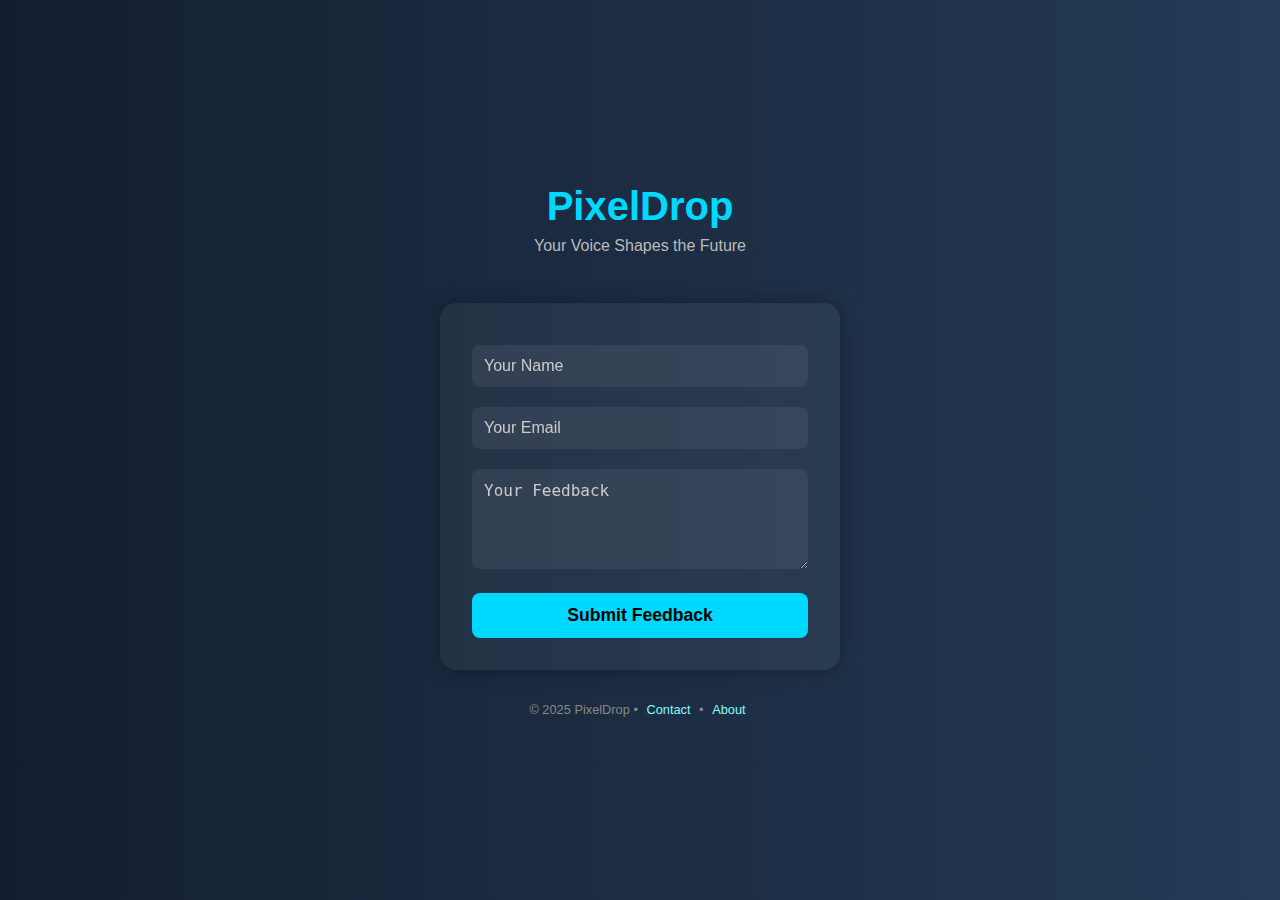
<file: index.html>
<!DOCTYPE html>
<html lang="en">
<head>
  <meta charset="UTF-8" />
  <meta name="viewport" content="width=device-width, initial-scale=1" />
  <title>PixelDrop – Feedback Portal</title>
  <link rel="stylesheet" href="style.css" />
</head>
<body>

  <header>
    <h1>PixelDrop</h1>
    <p>Your Voice Shapes the Future</p>
  </header>

  <div class="form-card">
    <form>
      <input type="text" name="name" placeholder="Your Name" required />
      <input type="email" name="email" placeholder="Your Email" required />
      <textarea name="feedback" rows="4" placeholder="Your Feedback" required></textarea>
      <button type="submit">Submit Feedback</button>
    </form>
  </div>

  <footer>
    &copy; 2025 PixelDrop • <a href="#">Contact</a> • <a href="#">About</a>
  </footer>

</body>
</html>
</file>
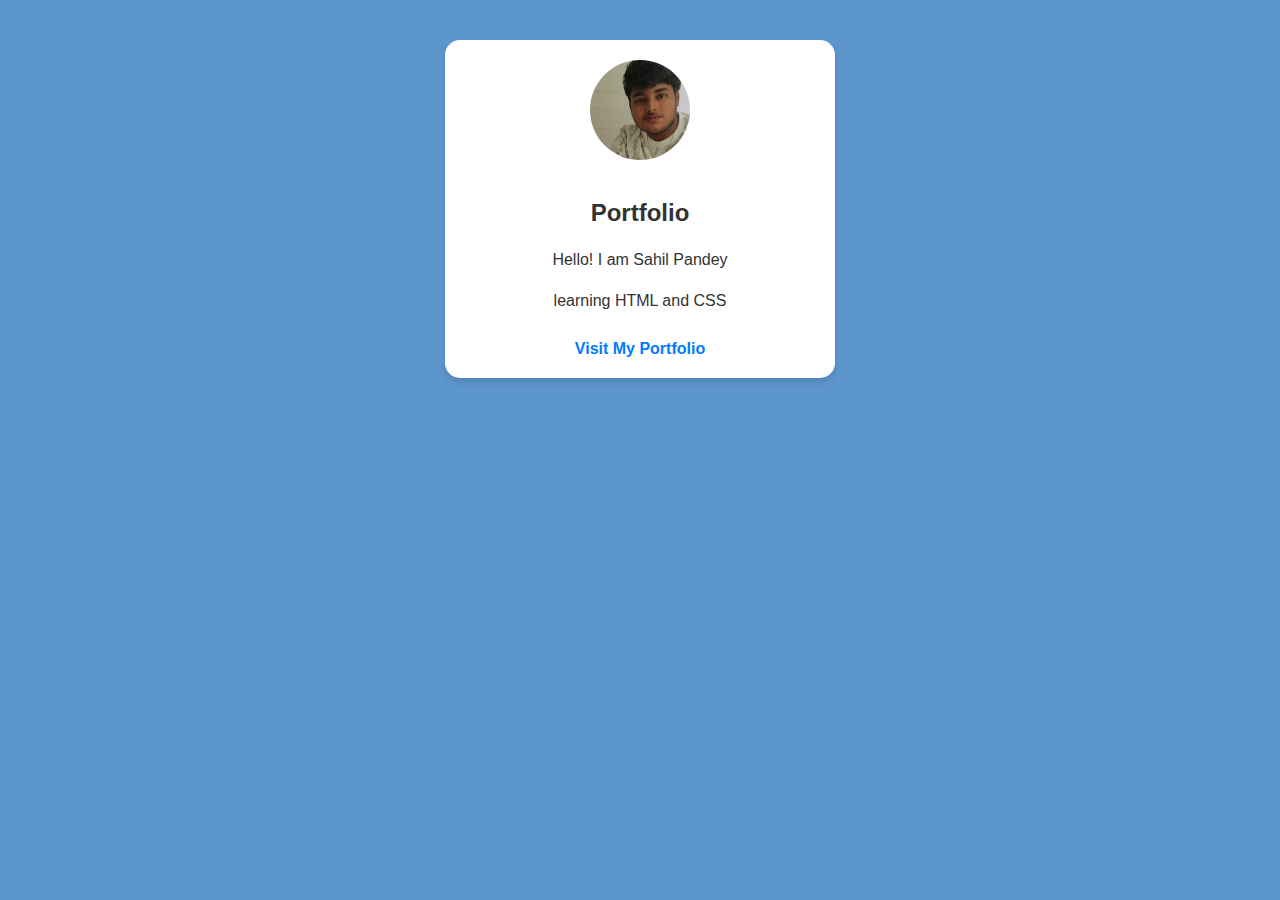
<file: follio.html>
<!DOCTYPE html>
<html>         
<head>
  <title>Profile Card</title>
  <style>
    body {
      background-color: #5d95cd;
      font-family: Arial, sans-serif;
    }
    .card {
      background-color: #ffffff;
      color: #333;
      padding: 20px;
      margin: 40px auto;
      max-width: 350px;
      border-radius: 15px;
      box-shadow: 0 4px 6px rgba(0, 0, 0, 0.1);
      text-align: center;
    }
    .card img {
      max-width: 100px;
      border-radius: 50%;
      margin-bottom: 15px;
    }
    .card p {
      line-height: 1.6;
    }
    .card a {
      display: inline-block;
      margin-top: 10px;
      color: #007BFF;
      text-decoration: none;
      font-weight: bold;
    }
    .card a:hover {
      text-decoration: underline;
    }
  </style>
</head>
<body>
  <div class="card">
    <img src="sahil.jpeg" alt="Profile Picture">
    <h2>Portfolio</h2>
    <p>Hello! I am Sahil Pandey </p>
    <p>learning HTML and CSS</p>
    <a href="">Visit My Portfolio</a>
  </div>
</body>
</html>
</file>
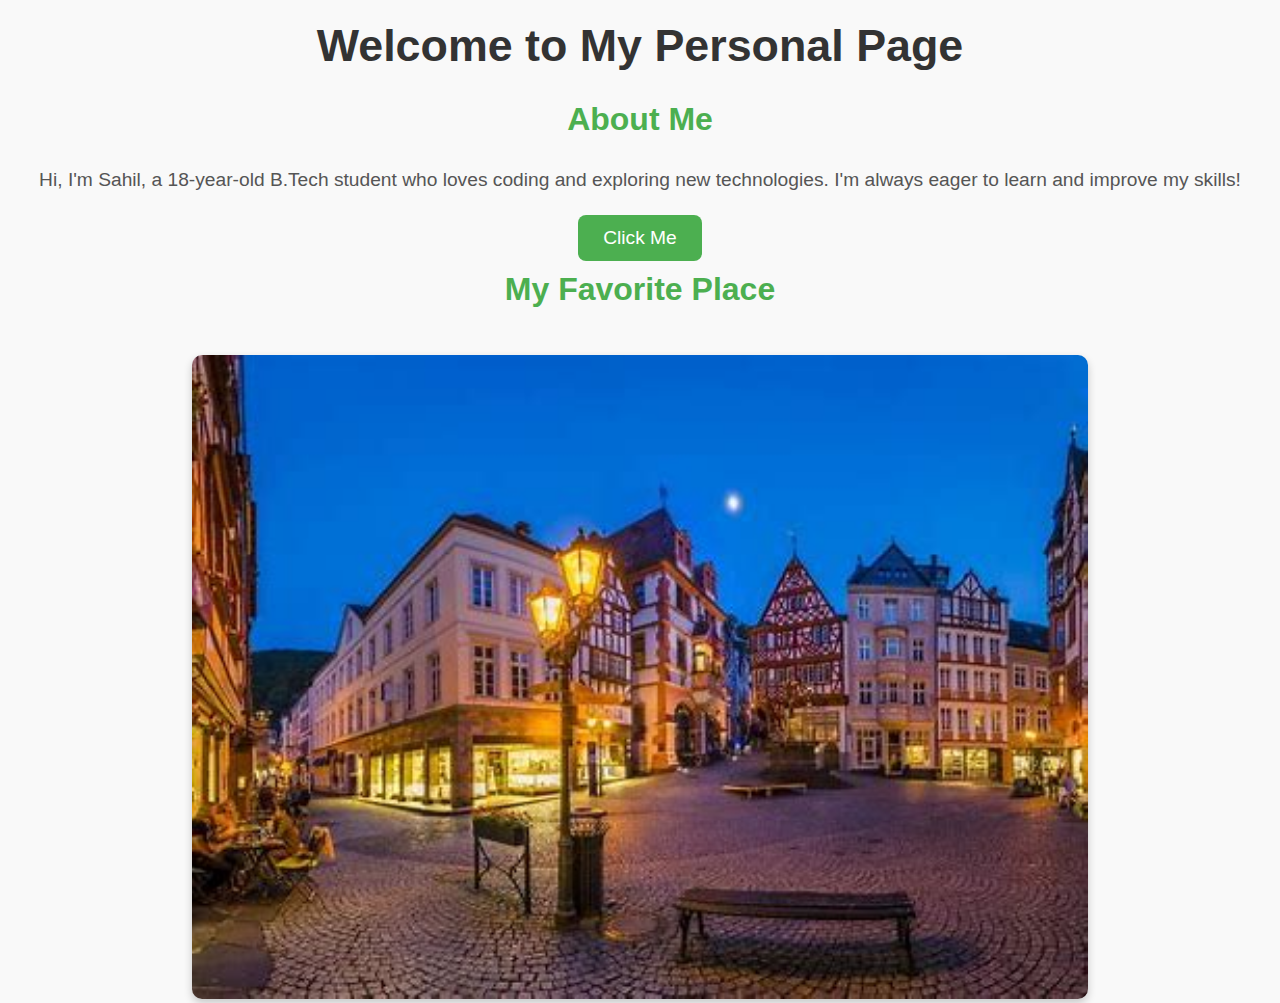
<file: Practice.html>
<!DOCTYPE html>
<html lang="en">

<head>
    <meta charset="UTF-8">
    <meta name="viewport" content="width=device-width, initial-scale=1.0">
    <title>My Page</title>
    <style>
        body {
            font-family: Arial, sans-serif;
            background-color: #f9f9f9;
            text-align: center;
            margin: 0;
            padding: 0;
        }

        h1 {
            font-size: 2.8em;
            color: #333;
            margin-top: 20px;
        }

        h2 {
            font-size: 2em;
            color: #4CAF50;
            margin-top: 10px;
        }

        p {
            font-size: 1.2em;
            color: #555;
            line-height: 1.6;
            margin: 20px 0;
        }

        button {
            padding: 12px 25px;
            font-size: 1.2em;
            background-color: #4CAF50;
            color: white;
            border: none;
            border-radius: 8px;
            cursor: pointer;
            transition: background-color 0.3s;
        }

        button:hover {
            background-color: #45a049;
        }

        img {
            width: 70%;
            border-radius: 10px;
            margin-top: 20px;
            box-shadow: 0 4px 8px rgba(0, 0, 0, 0.2);
        }
    </style>
</head>

<body>
    <h1>Welcome to My Personal Page</h1>
    <h2>About Me</h2>
    <p>Hi, I'm Sahil, a 18-year-old B.Tech student who loves coding and exploring new technologies. I'm always eager to learn and improve my skills!</p>
    <button>Click Me</button>

    <h2>My Favorite Place</h2>
    <img src="image.png" alt="Paris Eiffel Tower">
</body>

</html>
</file>
<file: style.css>
* {
    box-sizing: border-box;
  }
  
  body {
    margin: 0;
    padding: 0;
    font-family: 'Segoe UI', sans-serif;
    background: linear-gradient(to right, #141e30, #243b55);
    color: #f0f0f0;
    display: flex;
    flex-direction: column;
    align-items: center;
    justify-content: center;
    min-height: 100vh;
    text-align: center;
  }
  
  header {
    margin-bottom: 2rem;
  }
  
  h1 {
    font-size: 2.5rem;
    margin: 0;
    color: #00d9ff;
  }
  
  p {
    font-size: 1rem;
    color: #bbb;
    margin-top: 0.5rem;
  }
  
  .form-card {
    background: rgba(255, 255, 255, 0.05);
    padding: 2rem;
    border-radius: 1rem;
    width: 90%;
    max-width: 400px;
    backdrop-filter: blur(10px);
    box-shadow: 0 0 20px rgba(0,0,0,0.3);
  }
  
  .form-card input,
  .form-card textarea {
    width: 100%;
    padding: 12px;
    margin: 10px 0;
    border: none;
    border-radius: 8px;
    background: #ffffff10;
    color: #f0f0f0;
    font-size: 1rem;
  }
  
  .form-card input::placeholder,
  .form-card textarea::placeholder {
    color: #ccc;
  }
  
  .form-card button {
    width: 100%;
    padding: 12px;
    margin-top: 10px;
    background-color: #00d9ff;
    color: #000;
    border: none;
    border-radius: 8px;
    font-size: 1.1rem;
    font-weight: bold;
    cursor: pointer;
    transition: background-color 0.3s;
  }
  
  .form-card button:hover {
    background-color: #00aacc;
  }
  
  footer {
    margin-top: 2rem;
    font-size: 0.8rem;
    color: #888;
  }
  
  footer a {
    color: #88faff;
    text-decoration: none;
    margin: 0 5px;
  }
  
  footer a:hover {
    text-decoration: underline;
  }
</file>
